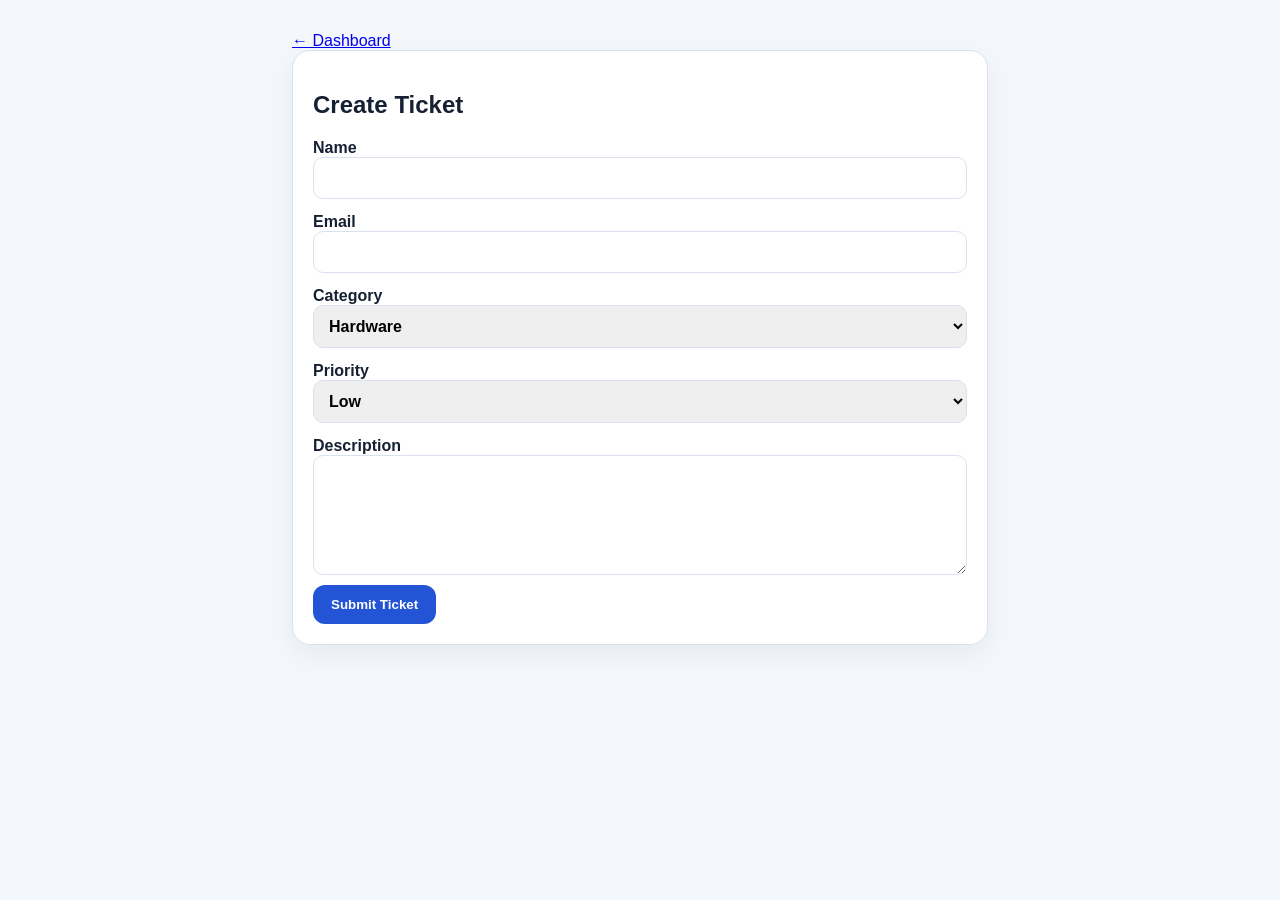
<file: templates/create_ticket.html>
<!doctype html><html lang="en"><head><meta charset="utf-8"><meta name="viewport" content="width=device-width,initial-scale=1"><title>Create Ticket</title><link rel="stylesheet" href="/static/css/style.css"></head><body><main class="container narrow"><a href="/">← Dashboard</a><section class="panel"><h1>Create Ticket</h1><form id="ticketForm"><label>Name<input name="name" required minlength="2"></label><label>Email<input name="email" type="email" required></label><label>Category<select name="category" required><option>Hardware</option><option>Software</option><option>Network</option><option>Account</option><option>Other</option></select></label><label>Priority<select name="priority" required><option>Low</option><option>Medium</option><option>High</option><option>Critical</option></select></label><label>Description<textarea name="description" required minlength="10"></textarea></label><button class="button" type="submit">Submit Ticket</button></form><div id="message" class="message"></div></section></main><script src="/static/js/app.js"></script></body></html>
</file>
<file: static/css/style.css>
:root{--bg:#f4f7fb;--card:#fff;--ink:#162033;--muted:#667085;--brand:#2454d6;--line:#d9e1ef;--ok:#087443;--warn:#b54708}*{box-sizing:border-box}body{margin:0;background:var(--bg);color:var(--ink);font-family:Inter,Arial,sans-serif}.container{max-width:1120px;margin:auto;padding:32px}.narrow{max-width:760px}.hero{align-items:center;background:linear-gradient(135deg,#13285c,#2454d6);border-radius:24px;color:#fff;display:flex;justify-content:space-between;margin-bottom:24px;padding:32px}.hero p{color:#dbe6ff}.eyebrow{font-size:13px;font-weight:700;letter-spacing:.08em;text-transform:uppercase}.button{background:var(--brand);border:0;border-radius:12px;color:#fff;cursor:pointer;display:inline-block;font-weight:700;padding:12px 18px;text-decoration:none}.hero .button{background:#fff;color:#13285c}.cards{display:grid;gap:16px;grid-template-columns:repeat(5,1fr);margin-bottom:24px}.cards article,.panel{background:var(--card);border:1px solid var(--line);border-radius:18px;box-shadow:0 10px 30px rgba(16,24,40,.06);padding:20px}.cards span{color:var(--muted);display:block;font-size:14px}.cards strong{font-size:32px}.toolbar{display:grid;gap:12px;grid-template-columns:2fr repeat(3,1fr);margin-bottom:16px}input,select,textarea{border:1px solid var(--line);border-radius:10px;font:inherit;padding:11px;width:100%}textarea{min-height:120px}label{display:block;font-weight:700;margin:14px 0 6px}table{border-collapse:collapse;width:100%}th,td{border-bottom:1px solid var(--line);padding:13px;text-align:left}th{color:var(--muted);font-size:13px;text-transform:uppercase}tr:hover{background:#f8fbff}.message{border-radius:12px;margin-top:16px;padding:12px}.message:empty{display:none}.success{background:#ecfdf3;color:var(--ok)}.error{background:#fff4ed;color:var(--warn)}.details{display:grid;gap:10px;grid-template-columns:140px 1fr}.details dt{color:var(--muted);font-weight:700}.details dd{margin:0}@media(max-width:800px){.hero,.toolbar{display:block}.cards{grid-template-columns:1fr 1fr}.toolbar>*{margin-bottom:10px}table{font-size:13px}}
</file>
